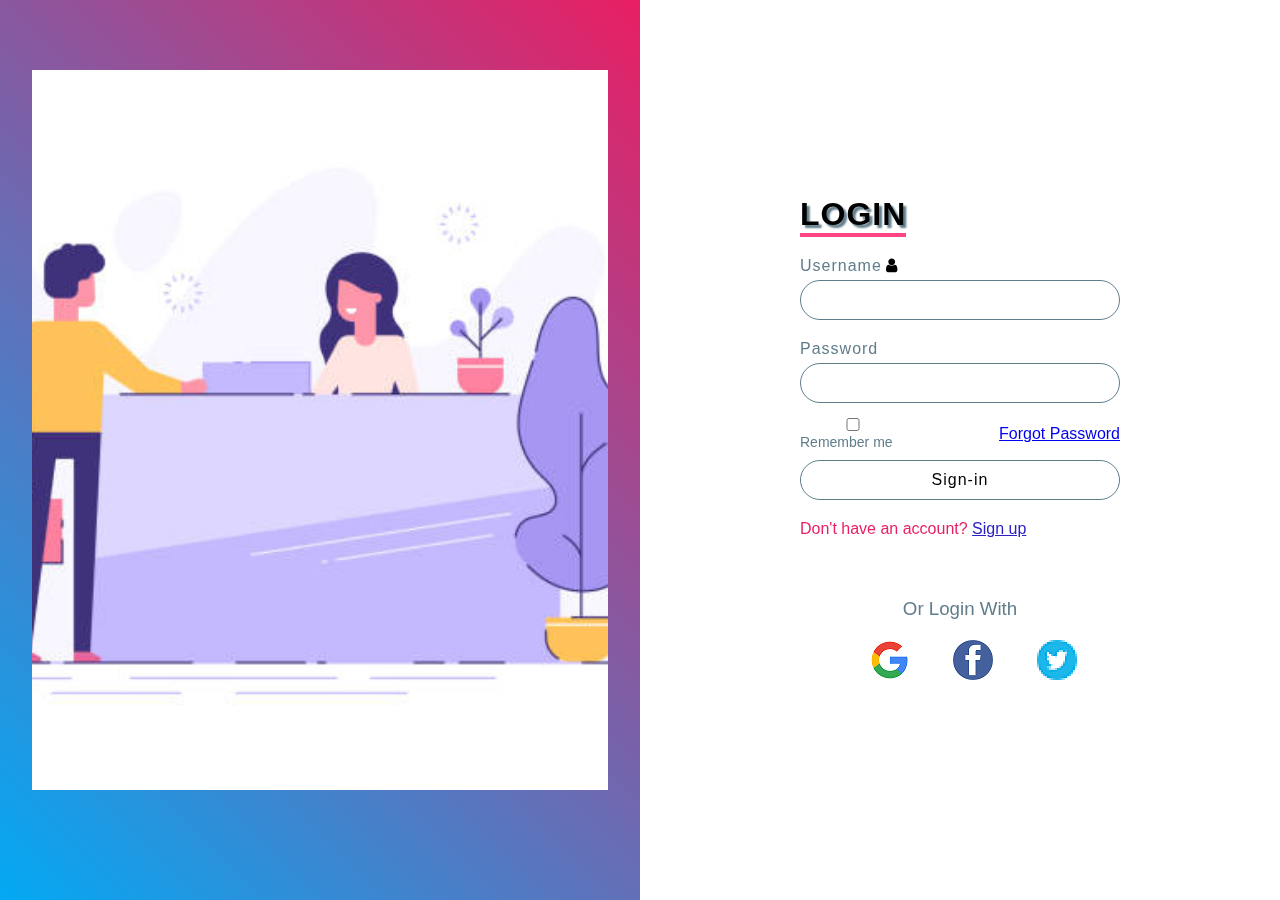
<file: index.html>
<!Doctype html>
<html lang ="en"> 
 <head>
    <meta charset="UTF-8">
    <meta name="viewport" content="width=device-width,initial-scale=1.0">
    <title>Login Page</title>
    <link rel="stylesheet" href="style.css">
    <link rel="stylesheet" 
          href=
"https://cdnjs.cloudflare.com/ajax/libs/font-awesome/4.7.0/css/font-awesome.min.css">
 </head>

<body>
    <section>
        <div class="Bg_img">
            <img src="images/login1.jpg">
        </div>
        <div class="contentBg">
            <div class="form">
                <h2>Login</h2>
                <form>
                    <div class="input">
                        <span>Username</span>
                        <i class="fa fa-user icon"></i>
                        <input type="text" name="">
                    </div>
                    <div class="input">
                        <span>Password</span>
                        <input type="password" name="">
                        <div id ="pass">
                    <div class="remember">
                        <label><input type="checkbox" name="" >Remember me</label>
                    </div>
                    <div><a href="#">Forgot Password</a></div>
                </div>
                    <div class="input">
                        <input type="submit" value="Sign-in" name="">
                    </div>
                    <div class="input">
                        <p>Don't have an account? <a href="#">Sign up</a></p>
                    </div>
                </form>
                <h3>Or Login With </h3>
                <ul class="sm">
                    <li><img src="images/google.png"></li>
                    <li><img src="images/facebook.png"></li>
                    <li><img src="images/twiiter.png"></li>
                </ul>
            </div>
        </div>
    </section>
</body>




</html>
</file>
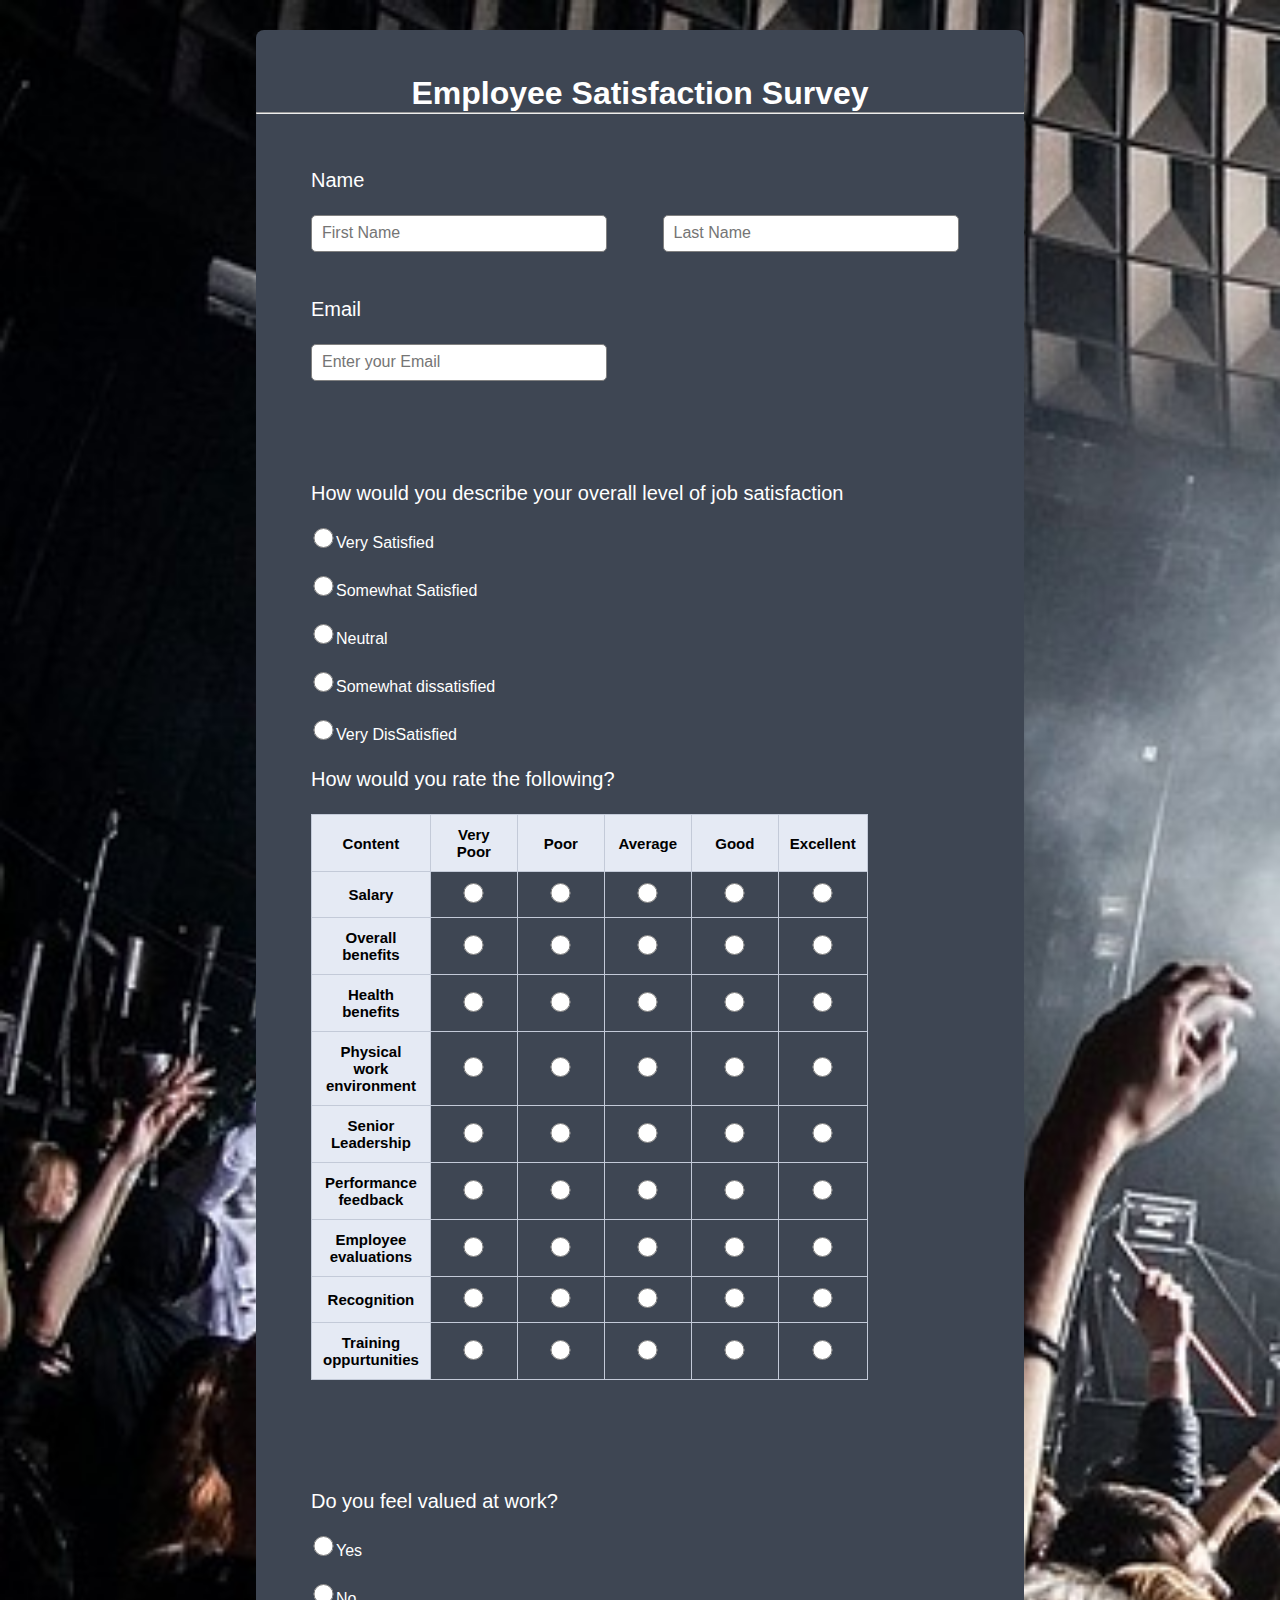
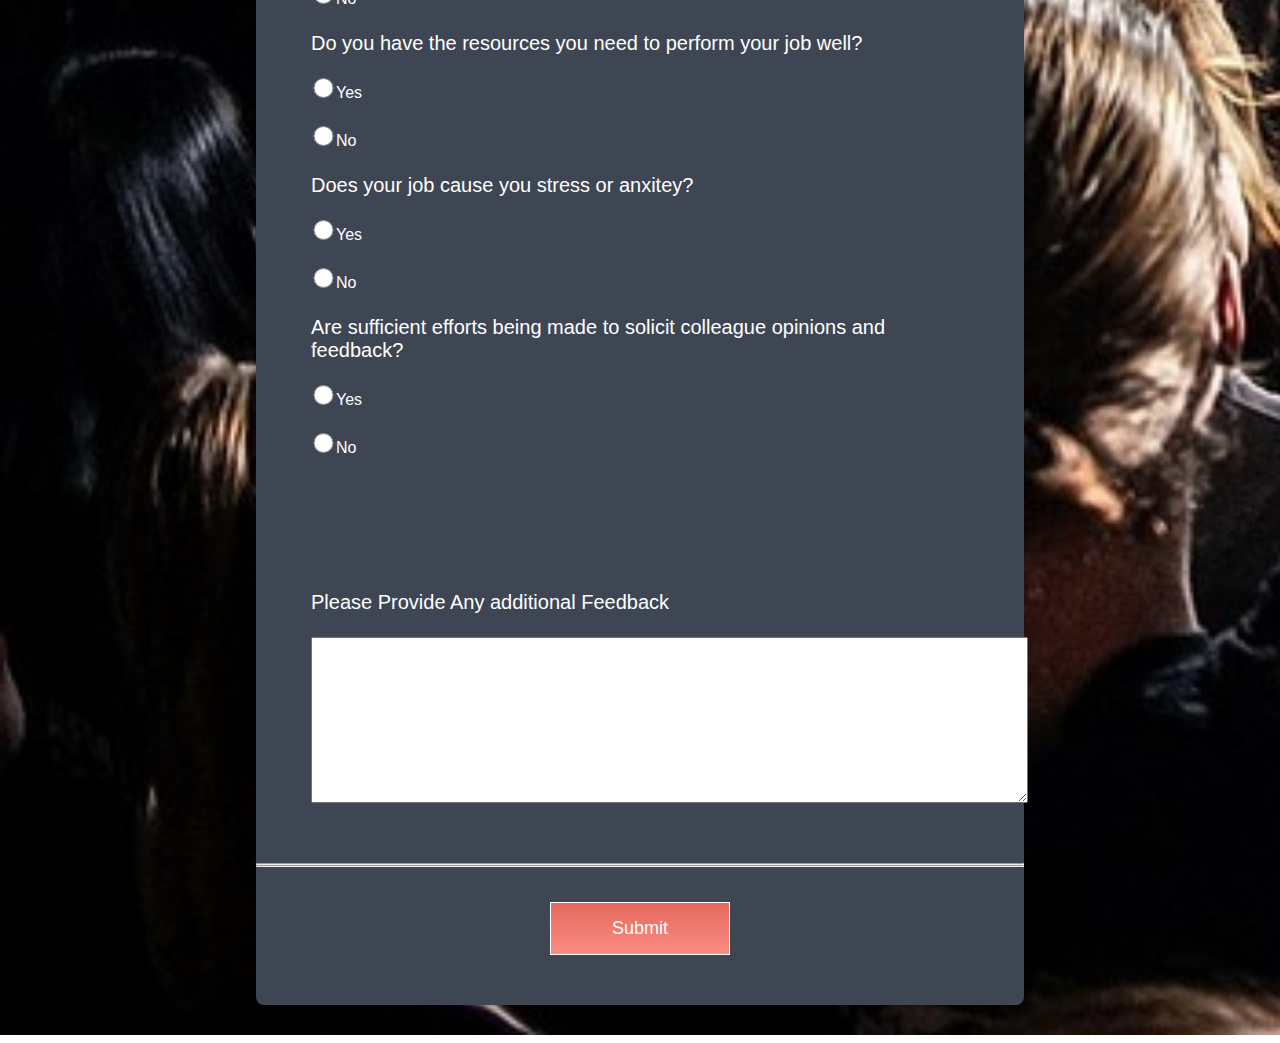
<file: index2.html>
<!Doctype html>
<html lang ="en"> 
 <head>
    <meta charset="UTF-8">
    <meta name="viewport" content="width=device-width,initial-scale=1.0">
    <title>Survey form </title>
    <link rel="stylesheet" href="style2.css">
 </head>
 <body>
     <form>
         <h1>
             Employee Satisfaction Survey
         </h1>
         <hr>
         <div class="details">
             <label>Name</label> <br><br>
             <input type="text" placeholder="First Name">
             <input type="text" placeholder="Last Name" class="align"> <br><br><br>
             <label>Email</label> <br><br>
             <input type="email" name="email" placeholder="Enter your Email">
             
         </div>
         <div class="radio"> <br><br>
             <p>How would you describe your overall level of job satisfaction</p> <br>
             <input type="radio" name="size" id=""><span>Very Satisfied</span><br><br>
             <input type="radio" name="size" id=""><span>Somewhat Satisfied</span><br><br>
             <input type="radio" name="size" id=""><span>Neutral</span><br><br>
             <input type="radio" name="size" id=""><span>Somewhat dissatisfied</span><br><br>
             <input type="radio" name="size" id=""><span>Very DisSatisfied</span><br><br>
             <p>How would you rate the following?</p><br>
             <table>
                 <tbody>
                     <tr>
                         <th>Content</th>
                         <th>Very Poor</th>
                         <th>Poor</th>
                         <th>Average</th>
                         <th>Good</th>
                         <th>Excellent</th>
                     </tr>
                     <tr>
                         <label><th>Salary</th></label>
                         <td><input type="radio" name="salary"></td>
                         <td><input type="radio" name="salary"></td>
                         <td><input type="radio" name="salary"></td>
                         <td><input type="radio" name="salary"></td>
                         <td><input type="radio" name="salary"></td>
                     </tr>
                     <tr>
                         <label><th>Overall benefits</th></label>
                         <td><input type="radio" name="benefits"></td>
                         <td><input type="radio" name="benefits"></td>
                         <td><input type="radio" name="benefits"></td>
                         <td><input type="radio" name="benefits"></td>
                         <td><input type="radio" name="benefits"></td>
                     </tr>
                     <tr>
                         <label><th>Health benefits</th></label>
                         <td><input type="radio" name="Health "></td>
                         <td><input type="radio" name="Health "></td>
                         <td><input type="radio" name="Health "></td>
                         <td><input type="radio" name="Health "></td>
                         <td><input type="radio" name="Health "></td>
                     </tr>
                     
                    <tr>
                        <label><th>Physical work environment</th></label>
                        <td><input type="radio" name="work "></td>
                        <td><input type="radio" name="work "></td>
                        <td><input type="radio" name="work "></td>
                        <td><input type="radio" name="work "></td>
                        <td><input type="radio" name="work "></td>
                    </tr>
                    <tr>
                        <label><th>Senior Leadership</th></label>
                        <td><input type="radio" name="senior "></td>
                        <td><input type="radio" name="senior "></td>
                        <td><input type="radio" name="senior "></td>
                        <td><input type="radio" name="senior "></td>
                        <td><input type="radio" name="senior "></td>
                    </tr>
                    <tr>
                        <label><th>Performance feedback</th></label>
                        <td><input type="radio" name="feedback "></td>
                        <td><input type="radio" name="feedback "></td>
                        <td><input type="radio" name="feedback "></td>
                        <td><input type="radio" name="feedback "></td>
                        <td><input type="radio" name="feedback "></td>
                    </tr>
                    <tr>
                        <label><th>Employee evaluations</th></label>
                        <td><input type="radio" name="evaluation "></td>
                        <td><input type="radio" name="evaluation "></td>
                        <td><input type="radio" name="evaluation "></td>
                        <td><input type="radio" name="evaluation "></td>
                        <td><input type="radio" name="evaluation "></td>
                    </tr>
                    <tr>
                        <label><th>Recognition</th></label>
                        <td><input type="radio" name="recognition "></td>
                        <td><input type="radio" name="recognition  "></td>
                        <td><input type="radio" name="recognition  "></td>
                        <td><input type="radio" name="recognition  "></td>
                        <td><input type="radio" name="recognition  "></td>
                    </tr>
                    <tr>
                        <label><th>Training oppurtunities</th></label>
                        <td><input type="radio" name="oppurtunities "></td>
                        <td><input type="radio" name="oppurtunities "></td>
                        <td><input type="radio" name="oppurtunities "></td>
                        <td><input type="radio" name="oppurtunities "></td>
                        <td><input type="radio" name="oppurtunities "></td>
                    </tr>
                 </tbody>
             </table>
         </div>
         <div class="questions">
             <label>Do you feel valued at work?</label> <br><br>
             <input type="radio" name="feel"><span>Yes</span><br><br>
             <input type="radio" name="feel"><span>No</span><br><br>
             <label>Do you have the resources you need to perform your job well?</label><br><br>
             <input type="radio" name="feel"><span>Yes</span><br><br>
             <input type="radio" name="feel"><span>No</span><br><br>
             <label>Does your job cause you stress or anxitey?</label><br><br>
             <input type="radio" name="feel"><span>Yes</span><br><br>
             <input type="radio" name="feel"><span>No</span><br><br>
             <label>Are sufficient efforts being made to solicit colleague opinions and feedback?</label><br><br>
             <input type="radio" name="feel"><span>Yes</span><br><br>
             <input type="radio" name="feel"><span>No</span><br><br>
         </div>
         <div class="feedback">
             <label>Please Provide Any additional Feedback</label> <br><br>
             <textarea name="feedback" id="" cols="68" rows="8"></textarea>
         </div>
         <hr><hr>
         <div class="btn">
             <button>Submit</button>

         </div>
     </form>
 </body>
 </html>
</file>
<file: style.css>
*
{
    margin: 0;
    padding: 0;
    box-sizing: border-box;
    font-family: 'Poppins', sans-serif;
}

section
{
width: 100%;
height: 100vh;
display: flex;
justify-content: space-evenly;
}

section .Bg_img
{
    /* position: relative; */
    width: 50%;
    height: 100%;
    content: '';
    width: 50%;
    height: 100%;
    background-image: linear-gradient(225deg,#e91e63,#03a9f4);
    z-index: -1;
    mix-blend-mode: screen;
}

section .Bg_img img
{
    position: absolute;
    width: 45%;
    height: 80%;
    object-fit: cover;
    top: 70px;
    left: 32px;
    right: 32px;
    bottom: 20px;
}

section .contentBg
{
    display: flex;
    width: 50%;
    height: 100%;
    justify-content: center;
    align-items: center;
}

section .contentBg .form
{
    width: 50%;
}

section .contentBg .form h2
{
    /* color: #607d8b; */
    font-weight: 600;
    font-size: 2em;
    text-transform: uppercase;
    margin-bottom: 20px;
    border-bottom: 4px solid #ff4584;
    display: inline-block;
    letter-spacing: 1px;
    text-shadow: 3px 3px 2px #607d8b;
}

section .contentBg .form .input
{
    margin-bottom: 20px;
}

section .contentBg .form .input span
{
    font-size: 16px;
    margin-bottom: 5px;
    display: inline-block;
    color: #607d8b;
    font-weight: 300;
    font-size: 16px;
    letter-spacing: 1px;
}

section .contentBg .form .input input
{
    width: 100%;
    padding: 10px 20px;
    outline: none;
    font-weight: 400;
    border: 1px solid #607d8b;
    font-size: 16px;
    letter-spacing: 1px;
    background: transparent;
    border-radius: 30px;
}

section .contentBg .form .input input[type="submit"]:hover
{
    background-image: linear-gradient(225deg,#f18dae,#79c9ee);
    outline: none;
    border: none;
    font-weight:bolder;
    cursor: pointer;
}

#pass{
    display: flex;
    justify-content: space-between;
    align-items:center;
    flex-direction: row;
    margin-top: 15px;
    margin-bottom: 10px;
}
section .contentBg .form .remember
{
    /* margin-bottom: 10px; */
    color: #607d8b;
    font-weight: 400;
    font-size: 14px;
    
}

section .contentBg .form .input p
{
    color: #e91e63;
}

section .contentBg .form .input p a
{
    color: rgb(43, 32, 197);
}

section .contentBg .form h3
{
    color: #607d8b;
    text-align: center;
    margin: 60px 0 20px;
    font-weight: 500;
}

section .contentBg .form .sm
{
    display: grid;
    align-items: center;
    grid-template-columns: repeat(auto-fit, minmax(50px, 1fr));
    justify-content: center;
    padding: 0px 40px;
    grid-gap: 10px;
}

section .contentBg .form .sm li 
{
    list-style: none;
    width: 50px;
    height: 50   px;
    border-radius: 50%;
    cursor: pointer;
    align-items: center;
    justify-content: center;
    padding: 0px 30px;
}
</file>
<file: style2.css>
*
{
    padding: 0;
    margin: 0;
}
body{
    background-image:url('images/bg.jpg');
    background-size: cover;
    font-family: 'Segoe UI', Tahoma, Geneva, Verdana, sans-serif;
}

form{
    color: #fff;
    width: 60%;
    margin: 30px auto;
    /* background-color: rgba(0,0,0,0.7); */
    background-color: #3e4653;;
    border-radius: 8px;

}

form h1{
    text-align: center;
    padding-top: 45px;
}

form .details{
    padding: 55px 55px 0 55px;
    font-size: 20px;
}

form .details input{
    width: 274px;
    height: 15px;
    padding: 10px;
    border-radius: 5px;
    border: 1.5px solid gray;
}

.details .align{
    margin-left: 50px;
}

.details .alignment{
    float: right;
    position: relative;
    right: 49px;
    bottom: 16px;
}

::placeholder{
    font-size: 1rem;
}

.radio{
    padding: 55px;
    font-size: 20px;
}

input[type="radio"]{
    width: 25px;
    height: 20px;
    column-rule: #001858;

}

table{
    border-collapse: collapse;
    empty-cells: hide;
    color: black;
}

tr label{
    width: 17vw; 
    display: inline-block;
}

table th,td{
    padding: 11px;
    font-size: 15px;
    width: 5vw;
    text-align: center;
    border: 1px solid #c3cad8;
}

table tr th{
    background-color: #e5eaf4;
}

.questions{
    padding: 55px;
    font-size: 20px;
}

span{
    font-size: 1rem;
}
.feedback{
    padding: 55px;
    font-size: 20px;
}

.feedback textarea{
    padding: 10px;
    font-size: 1rem;
}
.btn{
    padding: 35px 0 50px 0;
    width: 90%;
    display: flex;
    justify-content: center;
    margin: auto;
}

form button{
    padding: 15px;
    font-size: 18px;
    width: 10em;
    background: linear-gradient(0deg,#fc8d83 0,#e4685d);
    color: #fff;
    border: 1px solid #fff;
    cursor: pointer;
}
</file>
